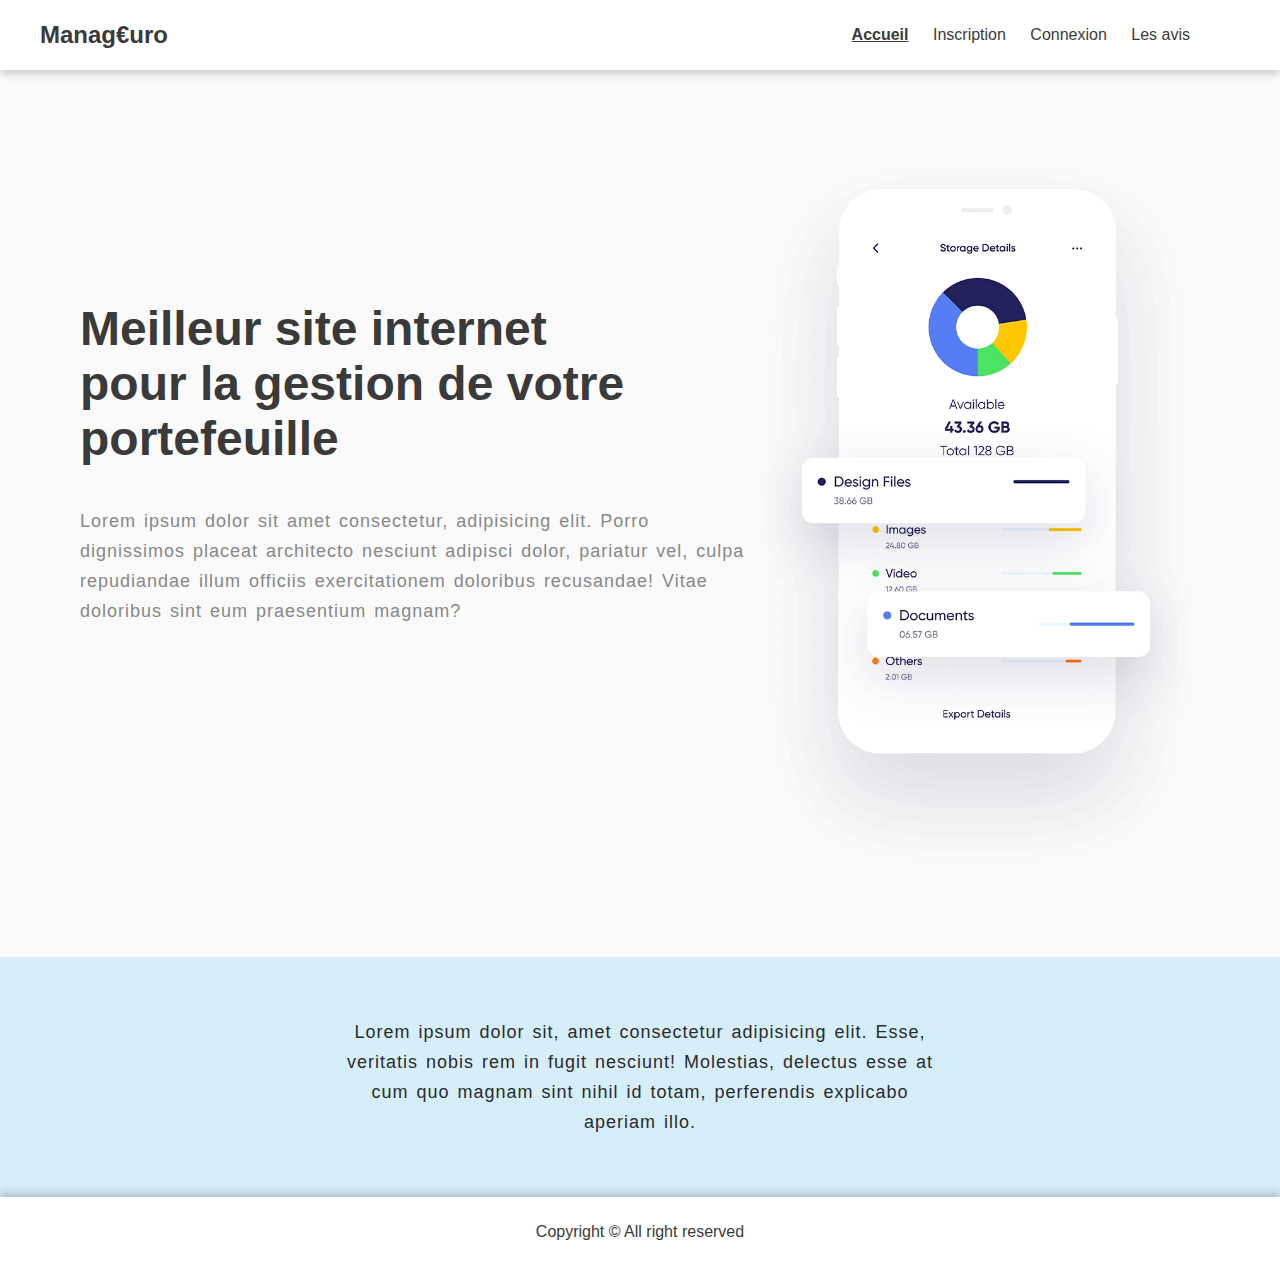
<file: index.html>
<!DOCTYPE html>
<html lang="en">

<head>
    <meta charset="UTF-8">
    <meta name="viewport" content="width=device-width, initial-scale=1.0">
    <link rel="stylesheet" href="assets/css/style.css">
    <title>Manag€uro</title>
</head>

<body>
    <header>
        <div>
            <a href="index.php">
                <h2>Manag€uro</h2>
            </a>
        </div>
        <nav>
            <a href="index.php"><u><b>Accueil</b></u></a>
            <a href="inscription.php">Inscription</a>
            <a href="connexion.php">Connexion</a>
            <a href="commentaire.php">Les avis</a>
        </nav>
    </header>

    <main>
        <section class="section1">
            <div class="divindex">
                <h1>Meilleur site internet <br>pour la gestion de votre <br>portefeuille</h1>
                <p>Lorem ipsum dolor sit amet consectetur, adipisicing elit. Porro dignissimos placeat architecto nesciunt adipisci dolor, pariatur vel, culpa repudiandae illum officiis exercitationem doloribus recusandae! Vitae doloribus sint eum praesentium
                    magnam?
                </p>
            </div>
            <img src="assets/images/banner-img.png" alt="Photo smartphone">
        </section>
        <section class="section2">
            <p>Lorem ipsum dolor sit, amet consectetur adipisicing elit. Esse, veritatis nobis rem in fugit nesciunt! Molestias, delectus esse at cum quo magnam sint nihil id totam, perferendis explicabo aperiam illo.</p>
        </section>
    </main>
    <footer>
        <p>Copyright © All right reserved</p>
    </footer>
</body>

</html>
</file>
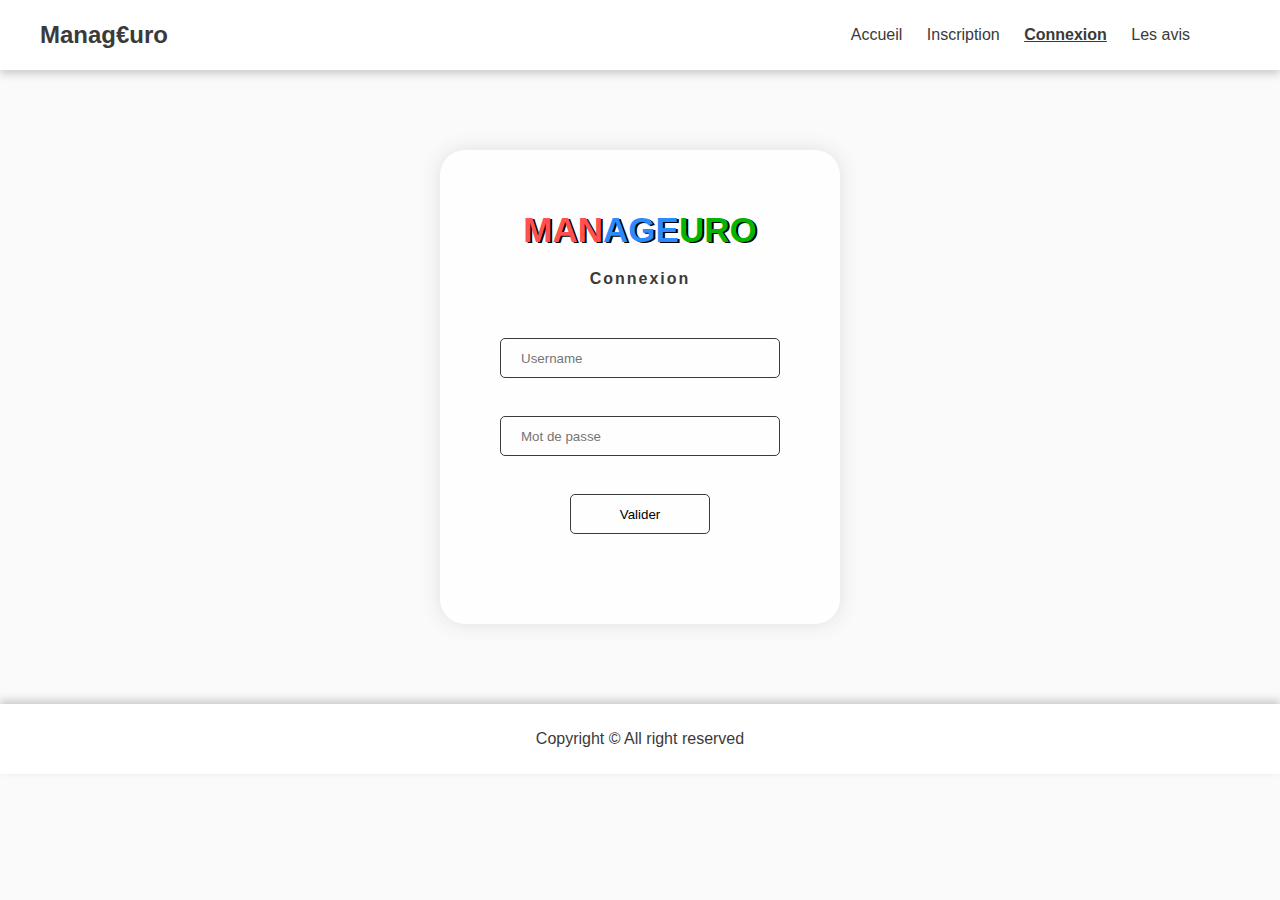
<file: connexion.html>
<!DOCTYPE html>
<html lang="en">

<head>
    <meta charset="UTF-8">
    <meta name="viewport" content="width=device-width, initial-scale=1.0">
    <link rel="stylesheet" href="assets/css/style.css">
    <title>Manag€uro</title>
</head>

<body>
    <header>
        <div>
            <a href="index.php">
                <h2>Manag€uro</h2>
            </a>
        </div>
        <nav>
            <a href="index.php">Accueil</a>
            <a href="inscription.php">Inscription</a>
            <a href="connexion.php"><u><b>Connexion</b></u></a>
            <a href="commentaire.php">Les avis</a>
        </nav>
    </header>

    <main>
        <section class="section1">
            <div>
                <form action="" method="post">
                    <h3 id="red">MAN<span id="yellow">AGE</span><span id="green">URO</span></h3>
                    <h4>Connexion</h4>
                    <label for="username"></label>
                    <input type="text" name="username" id="username" placeholder="Username">
                    <br>
                    <label for="password"></label>
                    <input type="password" name="password" id="password" placeholder="Mot de passe">
                    <br>
                    <input type="submit" name="valider" value="Valider">
                </form>
            </div>
        </section>
    </main>
    <footer>
        <p>Copyright © All right reserved</p>
    </footer>
</body>

</html>
</file>
<file: assets/css/style.css>
* {
    margin: 0;
    padding: 0;
    box-sizing: border-box;
}

body {
    font-family: Haettenschweiler, 'Arial Narrow Bold', sans-serif;
    background-color: #fafafa;
    color: #3a3a3a;
}

a {
    color: inherit;
    text-decoration: none;
    margin: 0 10px;
}

header {
    display: flex;
    align-items: center;
    justify-content: space-between;
    box-shadow: 0px 4px 8px 0px #2b2b2b38;
    padding: 0 80px 0 40px;
    height: 70px;
    background-color: white;
}


/* DEBUT SECTION NUMERO 2 */

main .section1 {
    padding: 80px 80px;
    display: flex;
    align-items: center;
    justify-content: space-around;
}

main .section1 h1 {
    margin: -100px 0 40px 0;
    font-size: 3rem;
}

main .section1 p {
    font-size: 18px;
    word-spacing: 2px;
    letter-spacing: 1px;
    line-height: 30px;
    color: #888888;
}

main .section1 img {
    width: 40%;
}


/* FIN SECTION NUMERO 1 */


/* 
*****************************
*****************************
*****************************
*/


/* DEBUT SECTION NUMERO 2 */

main .section2 {
    background-color: rgb(213, 238, 250);
    display: flex;
    justify-content: center;
    align-items: center;
    height: 240px;
}

main .section2 p {
    width: 600px;
    text-align: center;
    font-size: 18px;
    word-spacing: 2px;
    letter-spacing: 1px;
    line-height: 30px;
    color: #2b2b2b;
}


/* FIN SECTION NUMERO 2 */


/* 
*****************************
*****************************
*****************************
 */


/* PARTIE INSCRIPTION */

form {
    padding: 60px 60px 80px 60px;
    border-radius: 25px;
    background-color: #fefefe;
    box-shadow: 0px 0px 20px 0px #41414123;
    display: flex;
    flex-direction: column;
    align-items: center;
}

form h3 {
    font-size: 35px;
    text-shadow: 2px 1px 0px #000000;
    margin-bottom: 20px;
}

form h4 {
    margin-bottom: 40px;
    letter-spacing: 2px;
}

#red {
    color: rgb(255, 81, 81);
}

#yellow {
    color: rgb(42, 138, 255);
}

#green {
    color: rgb(3, 181, 3);
}

#error {
    width: 200px;
    font-size: 12px;
    color: tomato;
    text-align: center;
}

.error {
    display: flex;
    align-items: center;
    flex-direction: column;
    width: 15em;
    margin: 0px auto;
    padding: 10px;
    border: 1px solid #a94442;
    color: #a94442;
    background: #f2dede;
    border-radius: 5px;
}

form input {
    width: 280px;
    height: 40px;
    margin: 10px 0;
    background: none;
    outline: none;
    border: 1px solid #3a3a3a;
    border-radius: 5px;
    padding-left: 20px;
    transition: 1s;
}

form input:focus {
    background-color: #dfdfdf7c;
    transform: scale(1.2);
}

form input[type="submit"] {
    width: 140px;
    height: 40px;
    margin: 10px 0;
    padding-left: 0;
}

form input[type="submit"]:hover {
    background-color: #3a3a3a;
    color: white;
}

form input[type="submit"]:focus {
    background-color: #3a3a3a;
    transform: scale(1.1);
}


/* FIN PARTIE D'INSCRIPTION */


/* 
****************************
****************************
****************************
*/


/* PARTIE PROFIL */


/* DEBUT PARTIE PROFIL */

.maj {
    text-transform: uppercase;
}

.profil {
    background-color: #fefefe;
    box-shadow: 0px 0px 20px 0px #41414123;
    padding: 60px 60px 80px 60px;
    border-radius: 25px;
    height: 500px;
    width: 500px;
}

.form_profil {
    padding: 40px 0;
    border-radius: 0;
    background: none;
    box-shadow: none;
    display: flex;
    flex-direction: row;
    justify-content: center;
    align-items: flex-end;
}

.form_profil input[type="submit"] {
    width: 200px;
    padding: 0 5px;
    margin: 10px;
}

.infoperso {
    margin: 40px 0;
}

.change {
    padding: 0;
    border-radius: 0;
    background: none;
    box-shadow: none;
}

.change input {
    margin: 0;
}

.delete {
    padding: 20px 0;
    display: flex;
    justify-content: center;
    align-items: center;
}


/* FIN PARTIE PROFIL */


/* DEBUT PARTIE LIVRE-OR */

.section4 {
    padding: 40px 50px;
    display: flex;
    flex-direction: column;
    justify-content: center;
    align-items: center;
    flex-wrap: wrap;
}

.comment {
    padding: 20px 40px 20px 40px;
    margin: 20px;
    border-radius: 25px;
    background-color: #fefefe;
    box-shadow: 0px 0px 20px 0px #41414123;
    display: flex;
    flex-direction: column;
    align-items: center;
    width: 80%;
    text-align: center;
}


/* FIN PARTIE LIVRE-OR */


/* DEBUT PARTIE COMMENTAIRE */

textarea {
    outline: none;
    padding: 20px;
    width: 600px;
    resize: none;
}


/* FIN PARTIE COMMENTAIRE */


/* DEBUT FOOTER */

footer {
    display: flex;
    align-items: center;
    justify-content: center;
    box-shadow: 0px -4px 8px 0px #2b2b2b38;
    height: 70px;
    background-color: white;
}


/* FIN FOOTER */

@media screen and (max-width: 950px) {
    main .section1 {
        flex-wrap: wrap;
        justify-content: center;
    }
    main .section1 h1 {
        margin: 0 0 40px 0;
        text-align: center;
    }
    main .section1 p {
        text-align: center;
    }
    main .section1 img {
        width: 80%;
    }
}

@media screen and (max-width: 570px) {
    main .section1 h1 {
        font-size: 2rem;
    }
    main .section1 p {
        width: auto;
    }
    main .section1 img {
        width: 100%;
    }
}
</file>
